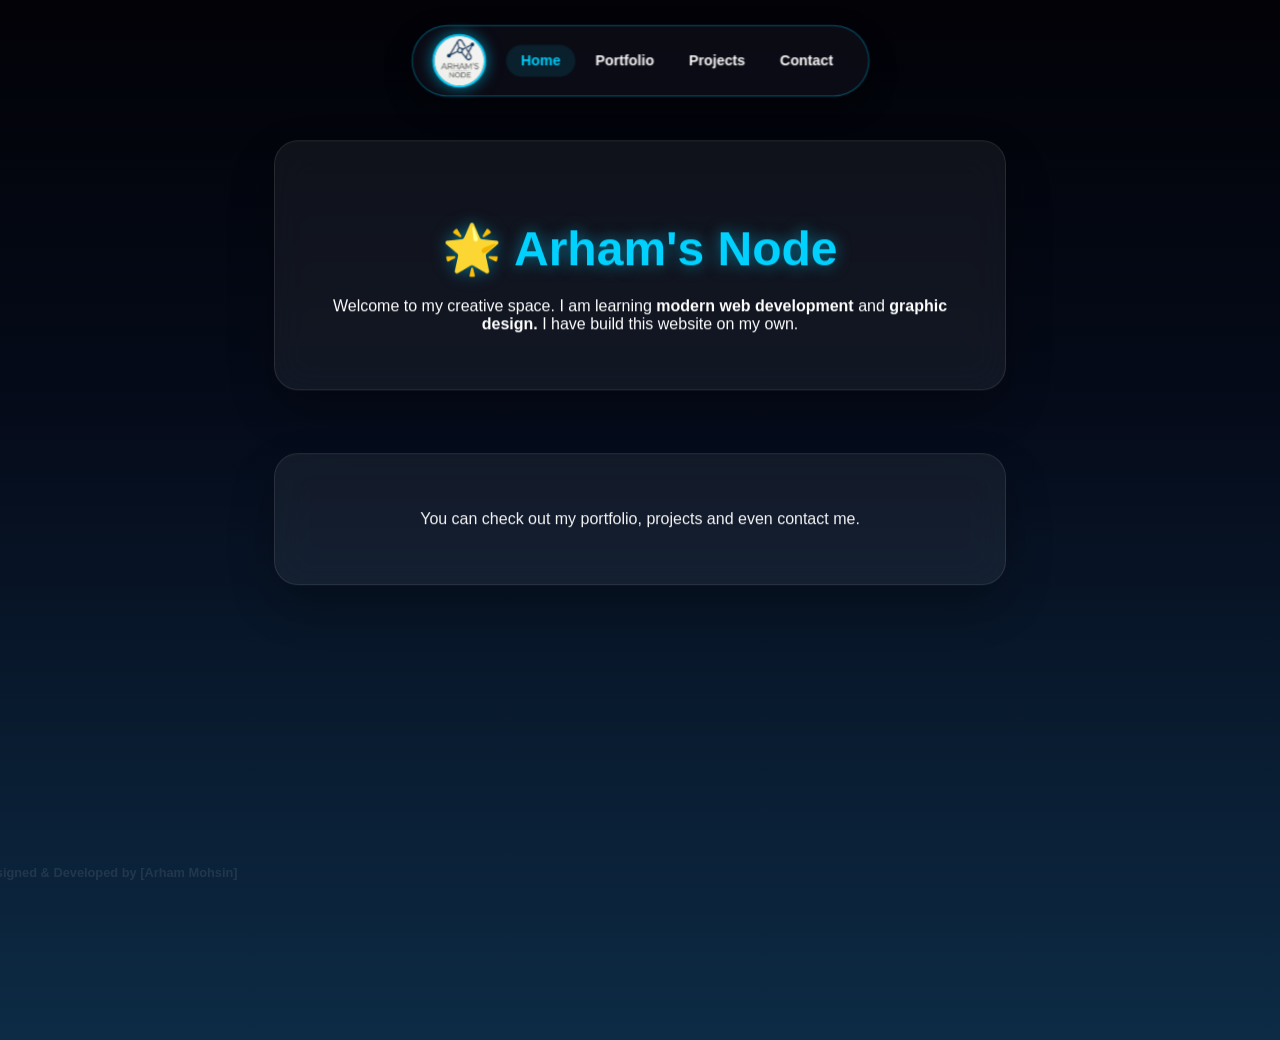
<file: index.html>
<!DOCTYPE html>
<html lang="en">
<head>
    <meta charset="UTF-8">
    <meta name="viewport" content="width=device-width, initial-scale=1.0">
    <title>Arham's Node | Home</title>
    <link rel="stylesheet" href="style.css">  
    <link rel="icon" type="image/png" href="myLogo.png">
    <script src="https://cdnjs.cloudflare.com/ajax/libs/gsap/3.12.2/gsap.min.js"></script>
</head>
<body>

    <nav>
        <div class="logo-container">
            <img src="Logo.png" alt="Logo" class="logo-img">
        </div>
        <div class="nav-links">
            <a href="index.html" class="active">Home</a>
            <a href="portfolio.html">Portfolio</a>
            <a href="projects.html">Projects</a>
            <a href="contact.html">Contact</a>
        </div>
    </nav>

    <main class="container">
        <section class="content-box">
            <h1>🌟<strong> Arham's Node </strong></h1>
            <p>Welcome to my creative space. I am learning <strong>modern web development</strong> and <strong> graphic design. </strong>I have build this website on my own.</p>
        </section>
        
        <section class="content-box">
            <p>You can check out my portfolio, projects and even contact me.</p>
        </section>
    </main>

    <footer class="footer-tag">
        <strong>Designed & Developed by [Arham Mohsin]</strong>
    </footer>

    <script src="script.js"></script>
</body>
</html>
</file>
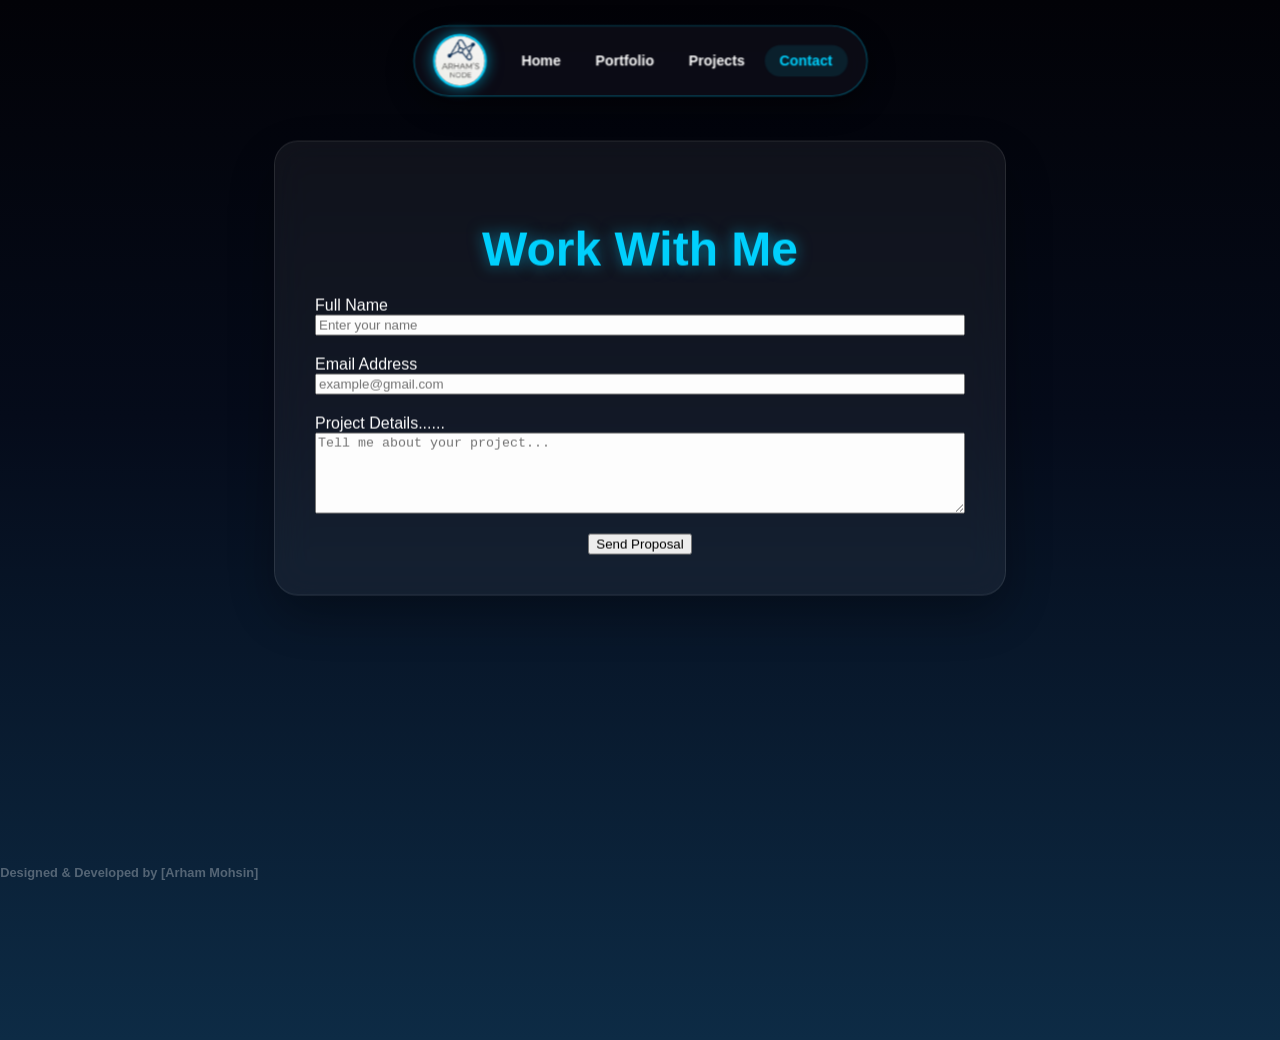
<file: emailme.html>
<!DOCTYPE html>
<html lang="en">
<head>
    <meta charset="UTF-8">
    <meta name="viewport" content="width=device-width, initial-scale=1.0">
    <title>Contact | Arham's Node</title>
    <link rel="stylesheet" href="style.css">
    <link rel="icon" type="image/png" href="myLogo.png">
    <script src="https://cdnjs.cloudflare.com/ajax/libs/gsap/3.12.2/gsap.min.js"></script>
</head>
<body>

    <nav>
        <div class="logo-container">
            <img src="Logo.png" alt="Logo" class="logo-img">
        </div>
        <div class="nav-links">
            <a href="index.html">Home</a>
            <a href="portfolio.html">Portfolio</a>
            <a href="projects.html">Projects</a>
            <a href="contact.html" class="active">Contact</a>
        </div>
    </nav>

    <main class="container">
        <section class="content-box">
            <h1>Work With Me</h1>
            
            <form action="https://formspree.io/f/xvzvwjre" method="POST" id="contactForm">
                <div class="form-group">
                    <label for="fullName">Full Name</label>
                    <input type="text" name="name" id="fullName" placeholder="Enter your name" required>
                </div>
                
                <div class="form-group">
                    <label for="email">Email Address</label>
                    <input type="email" name="email" id="email" placeholder="example@gmail.com" required>
                </div>
                
                <div class="form-group">
                    <label for="projectDetails">Project Details......</label>
                    <textarea name="message" id="projectDetails" rows="5" placeholder="Tell me about your project..." required></textarea>
                </div>
                
                <button type="submit" class="submit-btn">Send Proposal</button>
            </form>
        </section>
    </main>

    <footer class="footer-tag">
        <strong>Designed & Developed by [Arham Mohsin]</strong>
    </footer>

    <script src="script.js"></script>
    
    <script>
        document.getElementById("contactForm").addEventListener("submit", function(e) {
            const name = document.getElementById("fullName").value;
            const details = document.getElementById("projectDetails").value;
            
            const myEmail = "arhammohsin300@gmail.com"; 
            const subject = encodeURIComponent(`New Project Proposal from ${name}`);
            const body = encodeURIComponent(`Hello Arham,\n\nHere are my project details:\n${details}`);
            
            window.location.href = `mailto:${myEmail}?subject=${subject}&body=${body}`;
        });
    </script>
</body>
</html>
</file>
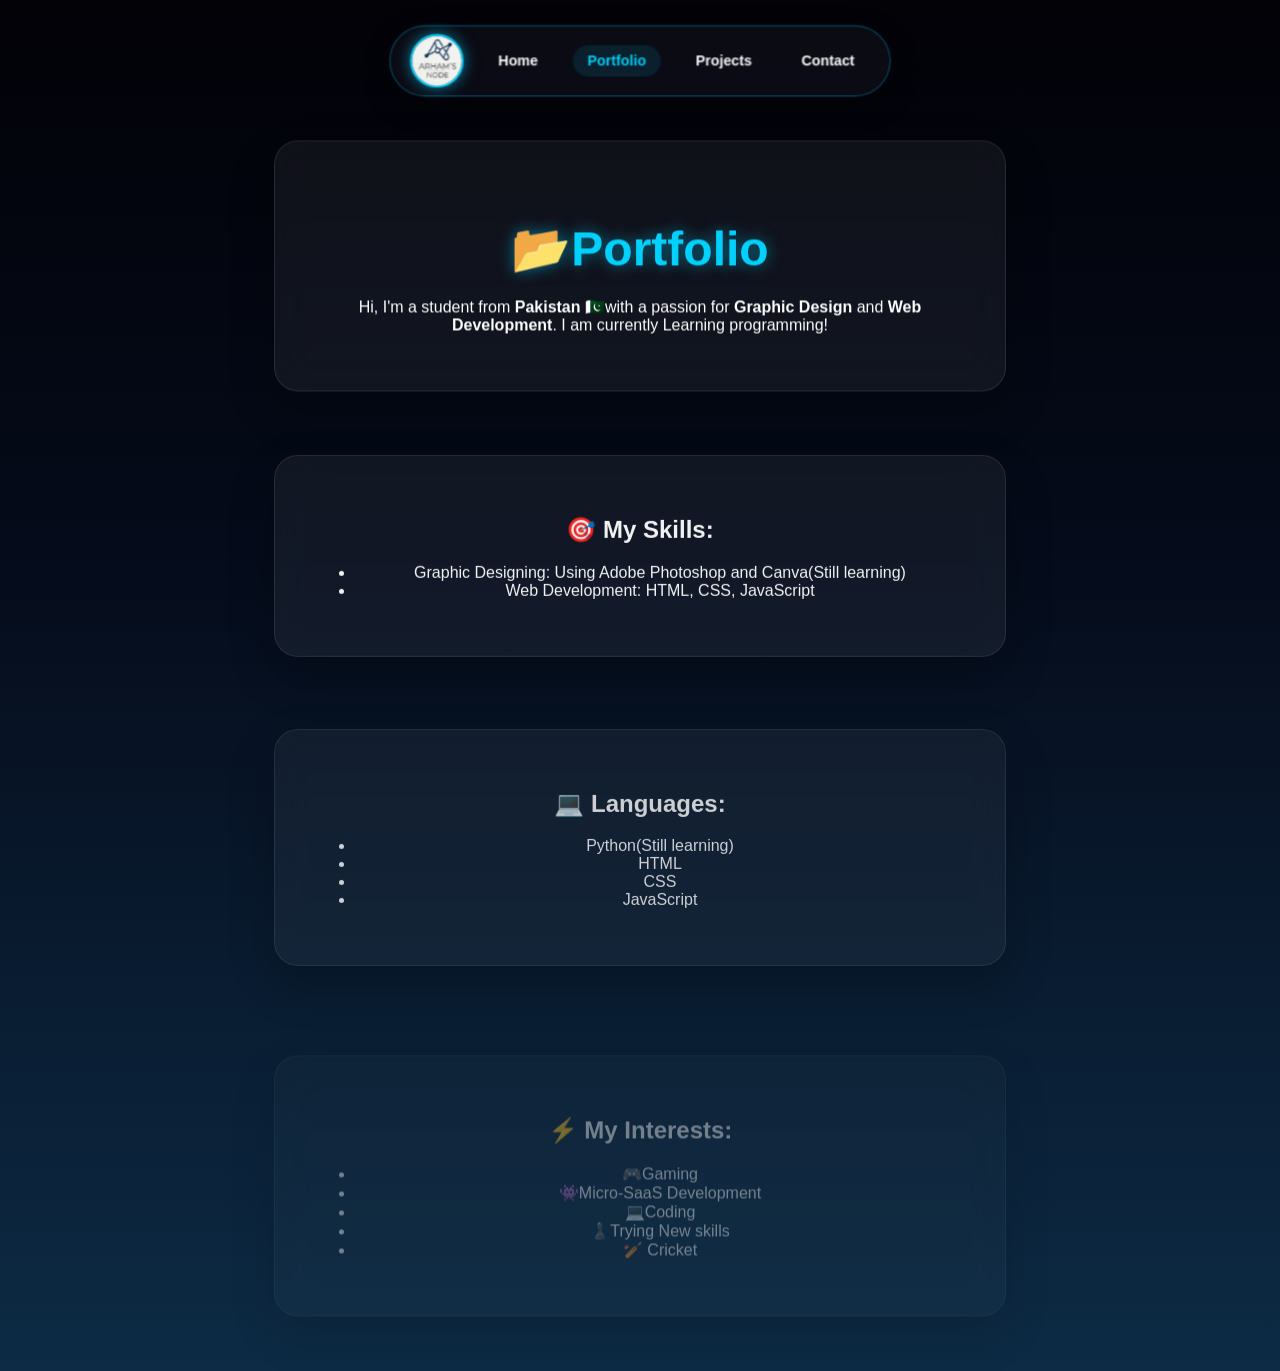
<file: portfolio.html>
<!DOCTYPE html>
<html lang="en">
<head>
    <meta charset="UTF-8">
    <meta name="viewport" content="width=device-width, initial-scale=1.0">
    <title>Portfolio | Arham's Node</title>
    <link rel="stylesheet" href="style.css">
    <link rel="icon" type="image/png" href="myLogo.png">  
    <script src="https://cdnjs.cloudflare.com/ajax/libs/gsap/3.12.2/gsap.min.js"></script>
    
</head>
<body>

    <nav>
            <div class="logo-container">
    <img src="Logo.png" alt="Asmos Logo" class="logo-img">
</div>
        <a href="index.html">Home</a>
        <a href="portfolio.html" class="active">Portfolio</a>
        <a href="projects.html">Projects</a>
        <a href="contact.html">Contact</a>
    </nav>

    <main class="container">
        <section class="content-box">
            <h1>📂Portfolio</h1>
            <p>Hi, I'm a student from <strong>Pakistan 🇵🇰</strong>with a passion for <strong>Graphic Design</strong> and <strong>Web Development</strong>. I am currently Learning programming!</p>
        </section>

        <section class="content-box">
            <h2>🎯 My Skills:</h2>
            <ul class="skill-list">
                <li>Graphic Designing: Using Adobe Photoshop and Canva(Still learning)</li>
                <li>Web Development: HTML, CSS, JavaScript</li>
            </ul>
        </section>

        <section class="content-box">
            <h2>💻 Languages:</h2>
            <ul class="skill-list">
                <li>Python(Still learning)</li>
                <li>HTML</li>
                <li>CSS</li>
                <li>JavaScript</li>
            </ul>
        </section>

        <section class="content-box">
            <h2>⚡ My Interests:</h2>
            <ul class="skill-list">
                <li>🎮Gaming</li>
                <li>👾Micro-SaaS Development</li>
                <li>💻Coding</li>
                <li>♟️Trying New skills</li>
                <li>🏏 Cricket </li>
            </ul>
        </section>
    </main>     
    <footer class="footer-tag">
        <strong>Designed & Developed by [Arham Mohsin]</strong>
    </footer>

    <script src="script.js"></script>
</body>
</html>
</file>
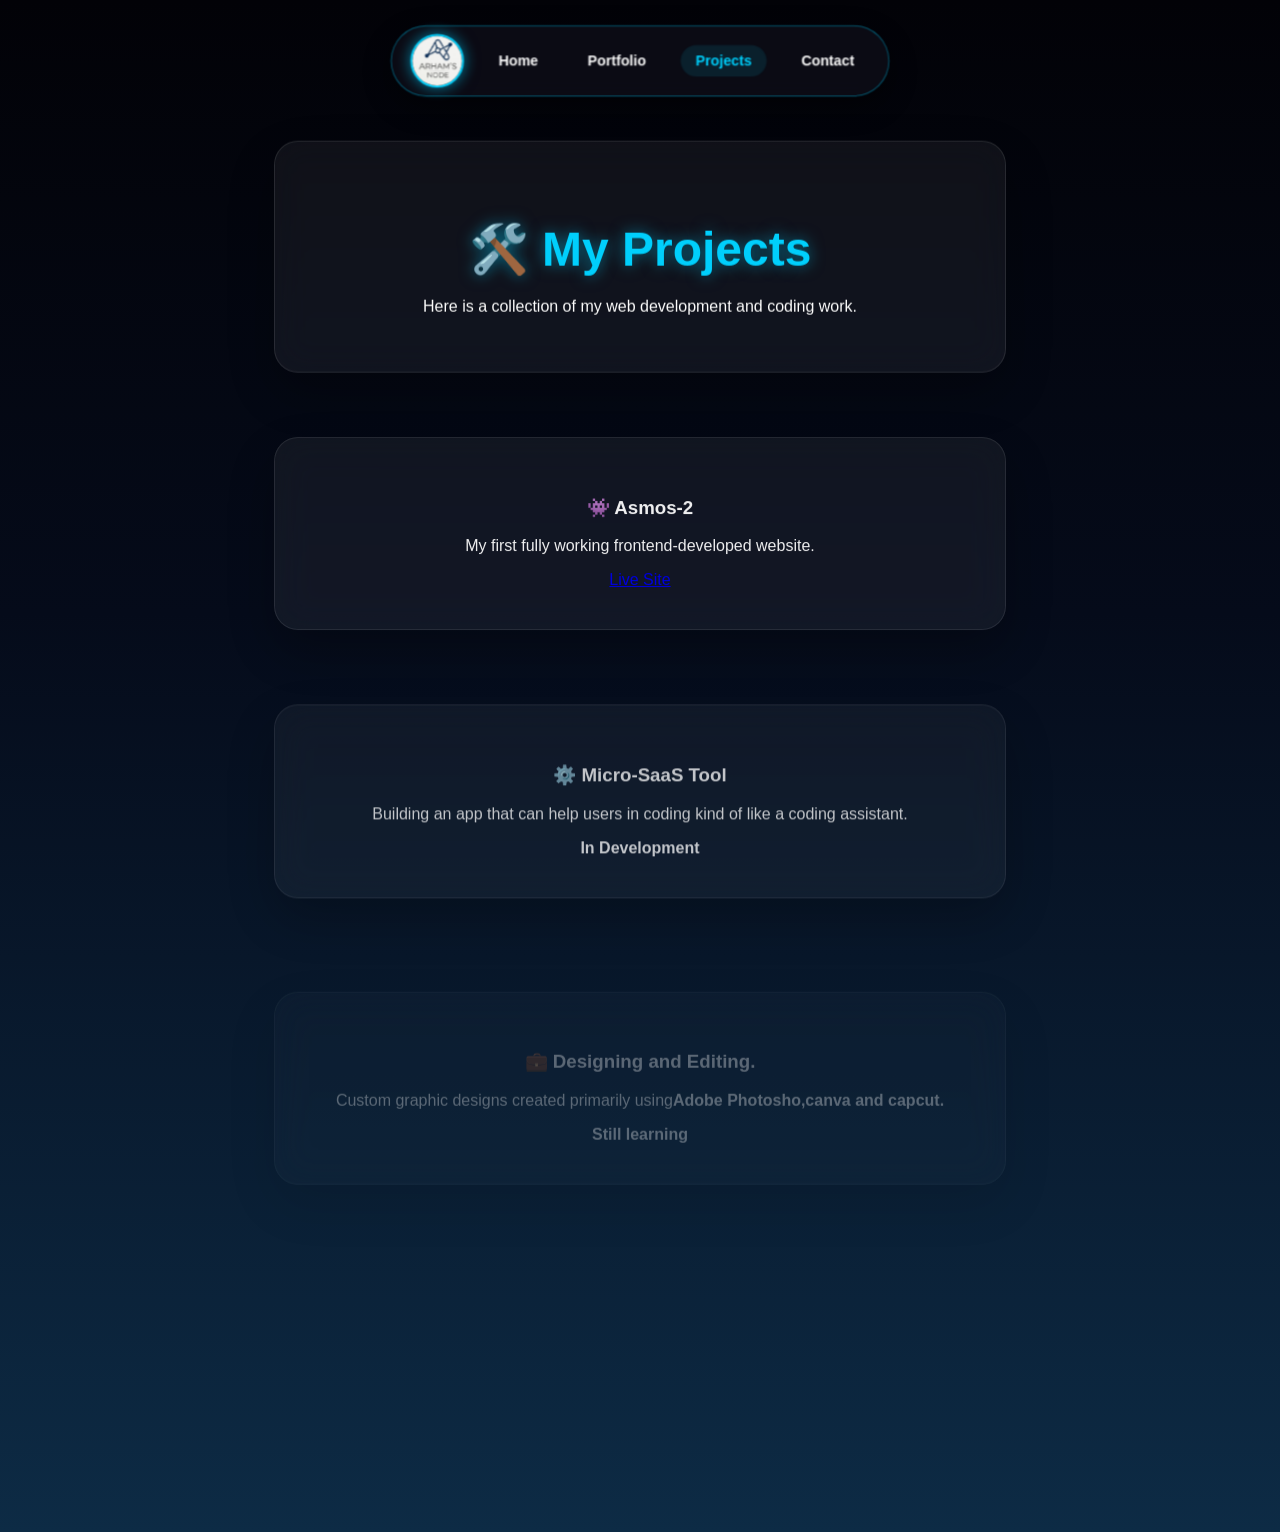
<file: projects.html>
<!DOCTYPE html>
<html lang="en">
<head>
    <meta charset="UTF-8">
    <meta name="viewport" content="width=device-width, initial-scale=1.0">
    <title>Projects | Arham's Node</title>
    <link rel="stylesheet" href="style.css">
    <link rel="icon" type="image/png" href="myLogo.png">  
    <script src="https://cdnjs.cloudflare.com/ajax/libs/gsap/3.12.2/gsap.min.js"></script>
</head>
<body>

    <nav>
          <div class="logo-container">
    <img src="Logo.png" alt="Asmos Logo" class="logo-img">
</div>
        <a href="index.html">Home</a>
        <a href="portfolio.html">Portfolio</a>
        <a href="projects.html" class="active">Projects</a>
        <a href="contact.html">Contact</a>
    </nav>

    <main class="container">
        <section class="content-box">
            <h1>🛠️ My Projects</h1>
            <p>Here is a collection of my web development and coding work.</p>
        </section>
            <main class="container">
        <section class="content-box">

                    <h3>👾 Asmos-2</h3>
                    <p>My first fully working frontend-developed website.</p>
                    <a href="https://asmso-2.netlify.app" class="view-btn">Live Site</a>
                </div>
            </div>
            </section>
       <main class="container">
        <section class="content-box">

                    <h3> ⚙️ Micro-SaaS Tool</h3>
                    <p>Building an app that can help users in coding kind of like a coding assistant.</p>
                    <span class="status-badge"><strong>In Development</strong></span>
                </div>
            </div>
          </section>
                 <main class="container">
        <section class="content-box">


                    <h3> 💼 <strong>Designing and Editing.</strong></h3>
                    <p>Custom graphic designs created primarily using<strong>Adobe Photosho,canva and capcut.</strong></p>
                    <span class="status-badge"><strong>Still learning</strong></span>
                </div>
            </div>
            </section>
        </div>
    </main>
        <footer class="footer-tag">
        <strong>Designed & Developed by [Arham Mohsin]</strong>
    </footer>
    <script src="script.js"></script>
</body>
</html>
</file>
<file: style.css>
body {
    margin: 0;
    display: flex;
    flex-direction: column;
    align-items: center;
    min-height: 100vh;
    background: linear-gradient(to bottom, #020207 0%, #050b1a 40%, #0d2b45 100%) !important;
    background-attachment: fixed;
    font-family: 'Segoe UI', sans-serif;
    overflow-x: hidden;
    color: #ffffff;
    padding-top: 140px; 
}

.logo-container {
    width: 50px;
    height: 50px;
    border-radius: 100%;
    overflow: hidden;
    border: 2px solid #00d2ff;
    box-shadow: 0 0 15px rgba(0, 210, 255, 0.6);
    display: flex;
    justify-content: center;
    align-items: center;
    background-color: #000;
}

.logo-img {
    width: 110%;
    height: auto;
    object-fit: contain;
}

nav {
    position: fixed; 
    top: 25px;
    width: auto;
    min-width: 400px;
    display: flex;
    justify-content: space-between;
    align-items: center;
    background: rgba(15, 15, 25, 0.8) !important;
    backdrop-filter: blur(12px);
    padding: 8px 20px;
    border-radius: 50px; 
    border: 1px solid rgba(0, 210, 255, 0.4) !important;
    box-shadow: 0 10px 30px rgba(0, 0, 0, 0.5);
    z-index: 1000;
    gap: 20px;
}

.nav-links {
    display: flex;
    gap: 5px;
}

nav a {
    text-decoration: none;
    color: #ffffff !important;
    font-weight: 600;
    padding: 8px 15px;
    border-radius: 30px;
    transition: 0.3s ease;
    font-size: 0.9rem;
}

nav a.active {
    color: #00d2ff !important;
    background: rgba(0, 210, 255, 0.1);
}

nav a:hover:not(.active) {
    background: rgba(255, 255, 255, 0.08);
    color: #00d2ff !important;
}

.container {
    display: flex;
    flex-direction: column;
    align-items: center;
    width: 100%;
    gap: 60px; /* Increased space between boxes */
    padding-bottom: 100px;
}

.content-box {
    background: rgba(255, 255, 255, 0.06) !important;
    backdrop-filter: blur(18px) !important;
    border: 1px solid rgba(255, 255, 255, 0.1) !important;
    border-radius: 24px !important;
    padding: 40px !important;
    width: 90% !important;
    max-width: 650px !important;
    box-shadow: 0 20px 50px rgba(0, 0, 0, 0.3);
    text-align: center;
}

h1 {
    color: #00d2ff !important;
    font-size: 3rem !important;
    text-shadow: 0 0 15px rgba(0, 210, 255, 0.5) !important;
    margin-bottom: 20px;
}

.footer-tag {
    position: fixed;
    bottom: 20px;
    left: 20px;
    font-size: 0.8rem;
    color: rgba(255, 255, 255, 0.5);
    z-index: 10;
}
/* Ensure the form elements stack properly and scale to the screen */
.form-group {
    width: 100%;
    margin-bottom: 20px;
    display: flex;
    flex-direction: column;
    align-items: flex-start;
}

.form-group input, 
.form-group textarea {
    width: 100%;
    max-width: 100%; /* Prevents textareas from stretching the box */
    box-sizing: border-box; /* Keeps padding inside the defined width */
    resize: vertical; /* Allows user to make the text box taller but not wider */
}
</file>
